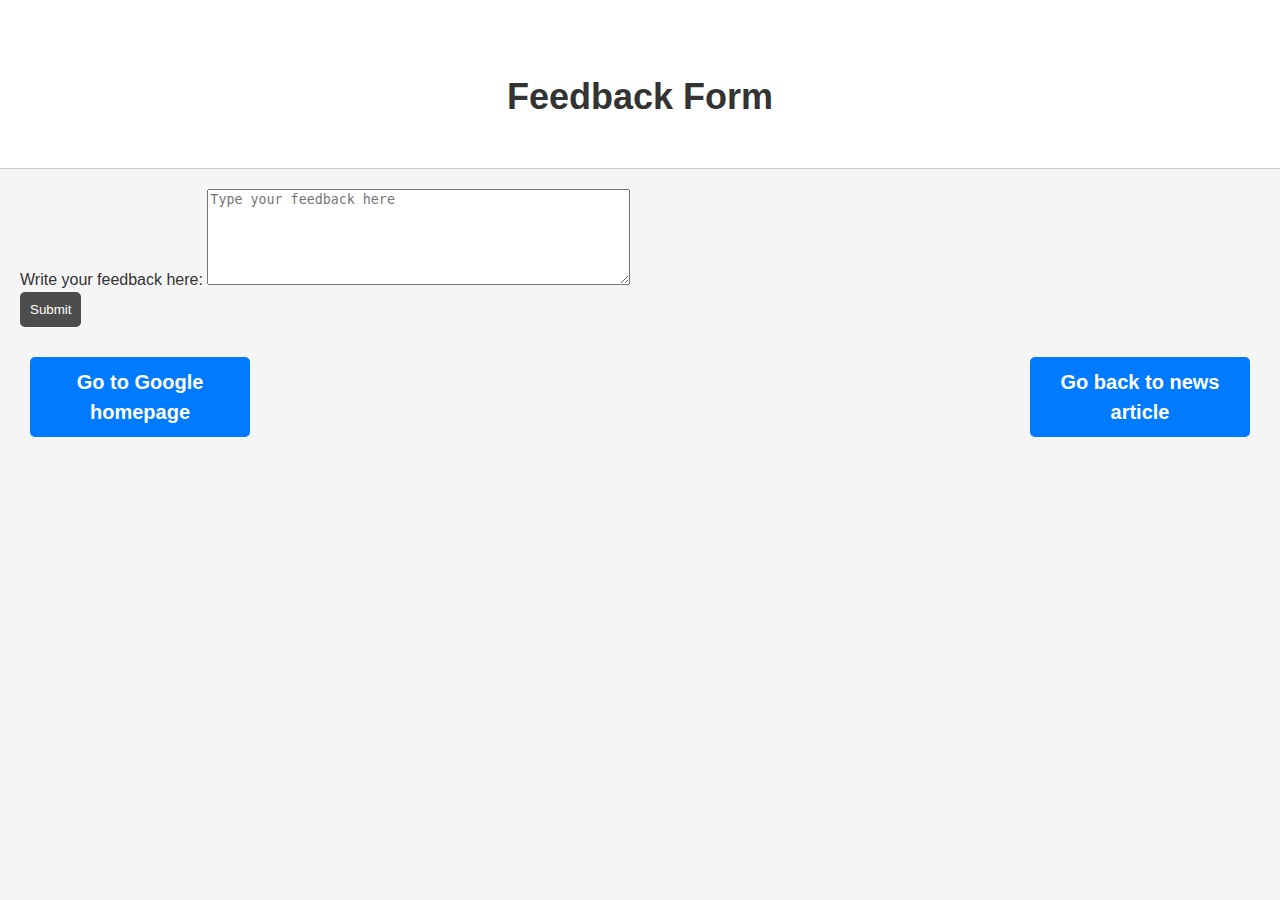
<file: new.html>
<!DOCTYPE html>
<html>
  <head>
    <meta charset="UTF-8">
    <title>Feedback Form</title>
    <link rel="stylesheet" href="styles.css">
  </head>
  <body>
    <header>
      <h1>Feedback Form</h1>
    </header>
    <main>
      <form>
        <div>
          <label for="feedback">Write your feedback here:</label>
          <textarea id="feedback" name="feedback" rows="6" cols="50" placeholder="Type your feedback here"></textarea>
        </div>
        <div>
          <button type="submit">Submit</button>
        </div>
      </form>
      <nav>
        <ul>
          <li><a href="https://www.google.com/">Go to Google homepage</a></li>
          <li><a href="index.html">Go back to news article</a></li>
        </ul>
      </nav>
    </main>
  </body>
</html>

<!--<!doctype html>   
<html>
    <head>
    <link rel = "stylesheet" href = "styles.css" />

    </head>
    <body>
   
     <h1>WELCOME TO OUR FEEDBACK SECTION !</h1>

     <h3>You can Write your feedback here.</h3>

     <input type = "text" placeholder="Type you feedback here">

     <button>Submit</button>

     <p>click here to go to google <a href="https://www.google.com/">homepage</a>
         </p> 

     <a href="index.html">Press here to go back to news article</a>
    </body>
</html>-->
</file>
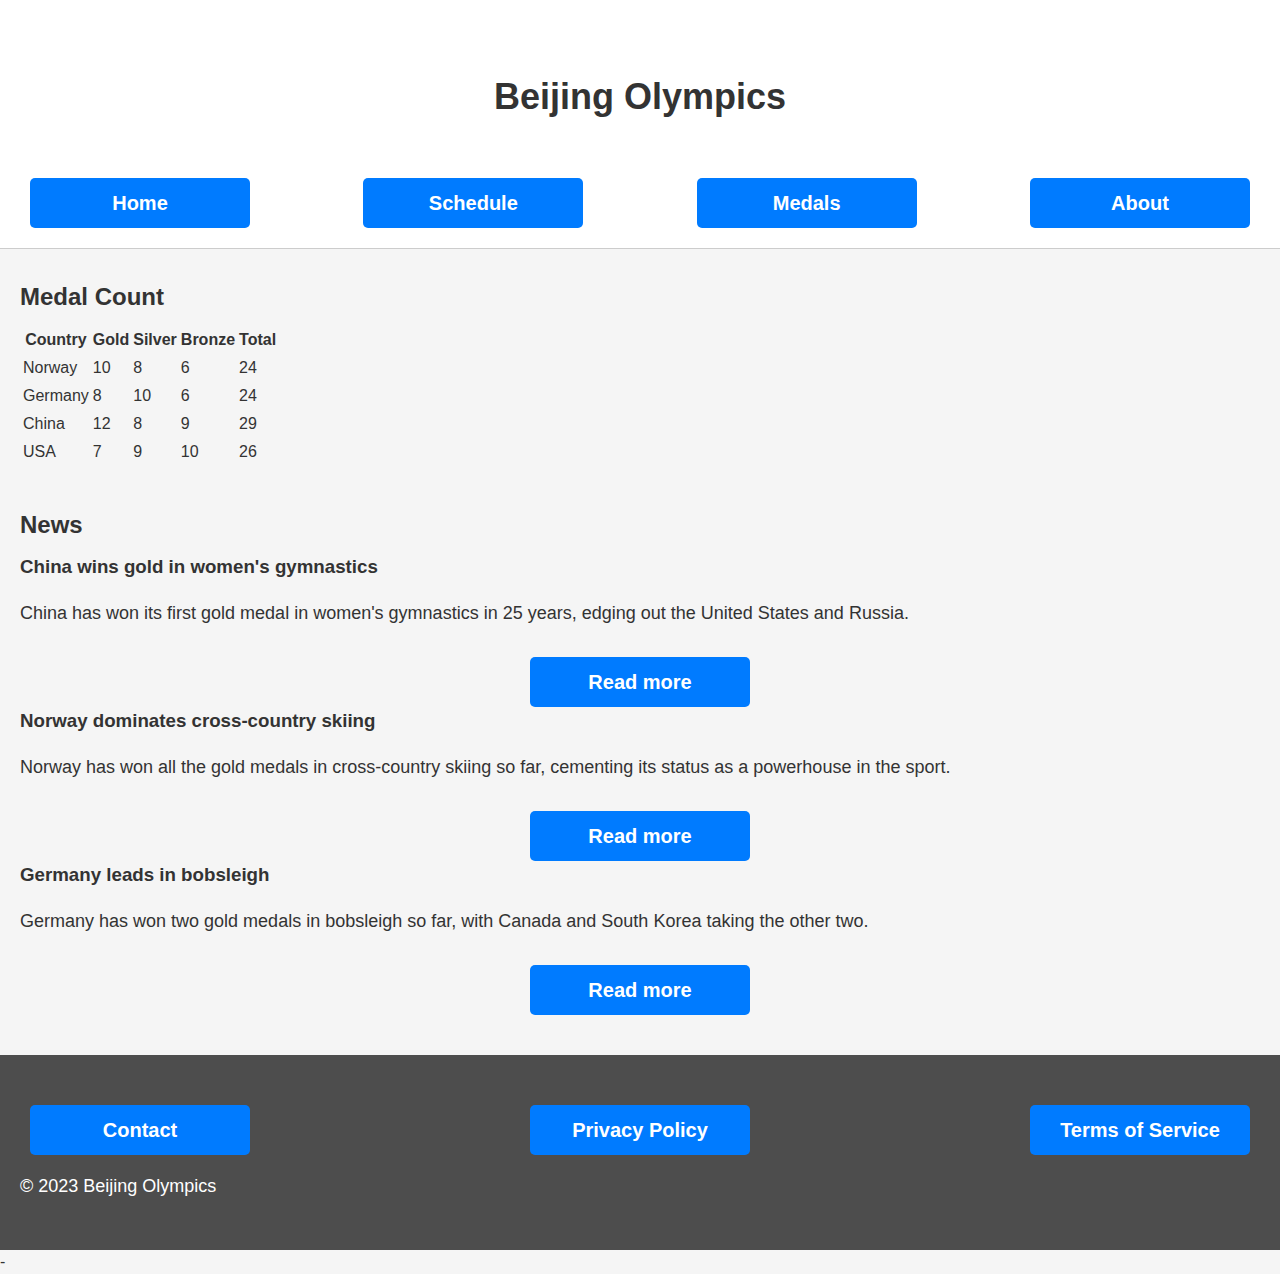
<file: olympics.html>
<!DOCTYPE html>
<html>
  <head>
    <link rel = "stylesheet" href = "styles.css" />

    <meta charset="UTF-8">
    <title>Beijing Olympics</title>
    <link rel="stylesheet" href="styles.css">
  </head>

  <body>
    <header>
      <h1>Beijing Olympics</h1>
      <nav>
        <ul>
          <li><a href="#">Home</a></li>
          <li><a href="#">Schedule</a></li>
          <li><a href="#">Medals</a></li>
          <li><a href="#">About</a></li>
        </ul>
      </nav>
    </header>

    <main>
      <section>
        <h2>Medal Count</h2>
        <table>
          <thead>
            <tr>
              <th>Country</th>
              <th>Gold</th>
              <th>Silver</th>
              <th>Bronze</th>
              <th>Total</th>
            </tr>
          </thead>
          <tbody>
            <tr>
              <td>Norway</td>
              <td>10</td>
              <td>8</td>
              <td>6</td>
              <td>24</td>
            </tr>
            <tr>
              <td>Germany</td>
              <td>8</td>
              <td>10</td>
              <td>6</td>
              <td>24</td>
            </tr>
            <tr>
              <td>China</td>
              <td>12</td>
              <td>8</td>
              <td>9</td>
              <td>29</td>
            </tr>
            <tr>
              <td>USA</td>
              <td>7</td>
              <td>9</td>
              <td>10</td>
              <td>26</td>
            </tr>
          </tbody>
        </table>
      </section>

      <section>
        <h2>News</h2>
        <article>
          <h3>China wins gold in women's gymnastics</h3>
          <p>China has won its first gold medal in women's gymnastics in 25 years, edging out the United States and Russia.</p>
          <a href="#">Read more</a>
        </article>

        <article>
          <h3>Norway dominates cross-country skiing</h3>
          <p>Norway has won all the gold medals in cross-country skiing so far, cementing its status as a powerhouse in the sport.</p>
          <a href="#">Read more</a>
        </article>

        <article>
          <h3>Germany leads in bobsleigh</h3>
          <p>Germany has won two gold medals in bobsleigh so far, with Canada and South Korea taking the other two.</p>
          <a href="#">Read more</a>
        </article>
      </section>
    </main>

    <footer>
      <nav>
        <ul>
          <li><a href="#">Contact</a></li>
          <li><a href="#">Privacy Policy</a></li>
          <li><a href="#">Terms of Service</a></li>
        </ul>
      </nav>
      <p>&copy; 2023 Beijing Olympics</p>
    </footer>-
 


<!--<!DOCTYPE html>
<html>
    <head>
    <link rel = "stylesheet" href = "styles.css" />

    </head>

    <body>
        <h1>Beijing Olympics</h1>
        <ul>

            <li>Norway</li>
            <li>Germany</li>
            <li>China</li>
            <li>USA</li>

        </ul>
    </body>
</html-->
</file>
<file: styles.css>
/* Global styles */
body {
    font-family: 'Arial', sans-serif;
    font-size: 16px;
    line-height: 1.5;
    margin: 0;
    padding: 0;
  }
  
  a {
    color: #4d4d4d;
    text-decoration: none;
  }
  
  h1, h2, h3 {
    margin-top: 0;
  }
  
  img {
    display: block;
    max-width: 100%;
    height: auto;
  }
  
  /* Header styles */
  header {
    background-color: #fff;
    border-bottom: 1px solid #ccc;
    padding: 20px;
  }
  
  /* Main styles */
  main {
    margin: 20px;
  }
  
  section {
    margin-bottom: 40px;
  }
  
  figure {
    margin-bottom: 20px;
  }
  
  figcaption {
    font-style: italic;
    font-size: 0.9em;
    margin-top: 10px;
  }
  
  form {
    display: flex;
    flex-direction: column;
  }
  
  label {
    margin-bottom: 5px;
  }
  
  input[type="text"],
  input[type="password"],
  input[type="file"] {
    padding: 10px;
    border-radius: 5px;
    border: 1px solid #ccc;
    margin-bottom: 10px;
  }
  
  button[type="submit"] {
    background-color: #4d4d4d;
    color: #fff;
    padding: 10px;
    border-radius: 5px;
    border: none;
    cursor: pointer;
    transition: background-color 0.3s ease;
  }
  
  button[type="submit"]:hover {
    background-color: #333;
  }
  
  /* Footer styles */
  footer {
    background-color: #4d4d4d;
    color: #fff;
    padding: 20px;
  }
  
  nav ul {
    list-style: none;
    margin: 0;
    padding: 0;
    display: flex;
    justify-content: space-between;
  }
  
  nav li {
    margin: 0 10px;
  }
  
  nav a {
    color: #fff;
  }
  
  body {
  font-family: Arial, sans-serif;
  color: #333;
  background-color: #f5f5f5;
}

h1 {
  font-size: 36px;
  text-align: center;
  margin-top: 50px;
}

p {
  font-size: 18px;
  line-height: 1.5;
  margin-bottom: 30px;
}

img {
  display: block;
  margin: 0 auto;
  max-width: 100%;
  height: auto;
}

ul {
  list-style-type: none;
  margin: 0;
  padding: 0;
}

li {
  font-size: 16px;
  line-height: 1.5;
  margin-bottom: 10px;
}

h2 {
  font-size: 24px;
  margin-top: 30px;
  margin-bottom: 10px;
}

a {
  display: block;
  text-align: center;
  font-size: 20px;
  font-weight: bold;
  color: #fff;
  background-color: #007bff;
  border-radius: 5px;
  padding: 10px;
  width: 200px;
  margin: 0 auto;
  text-decoration: none;
  margin-top: 30px;
}
</file>
